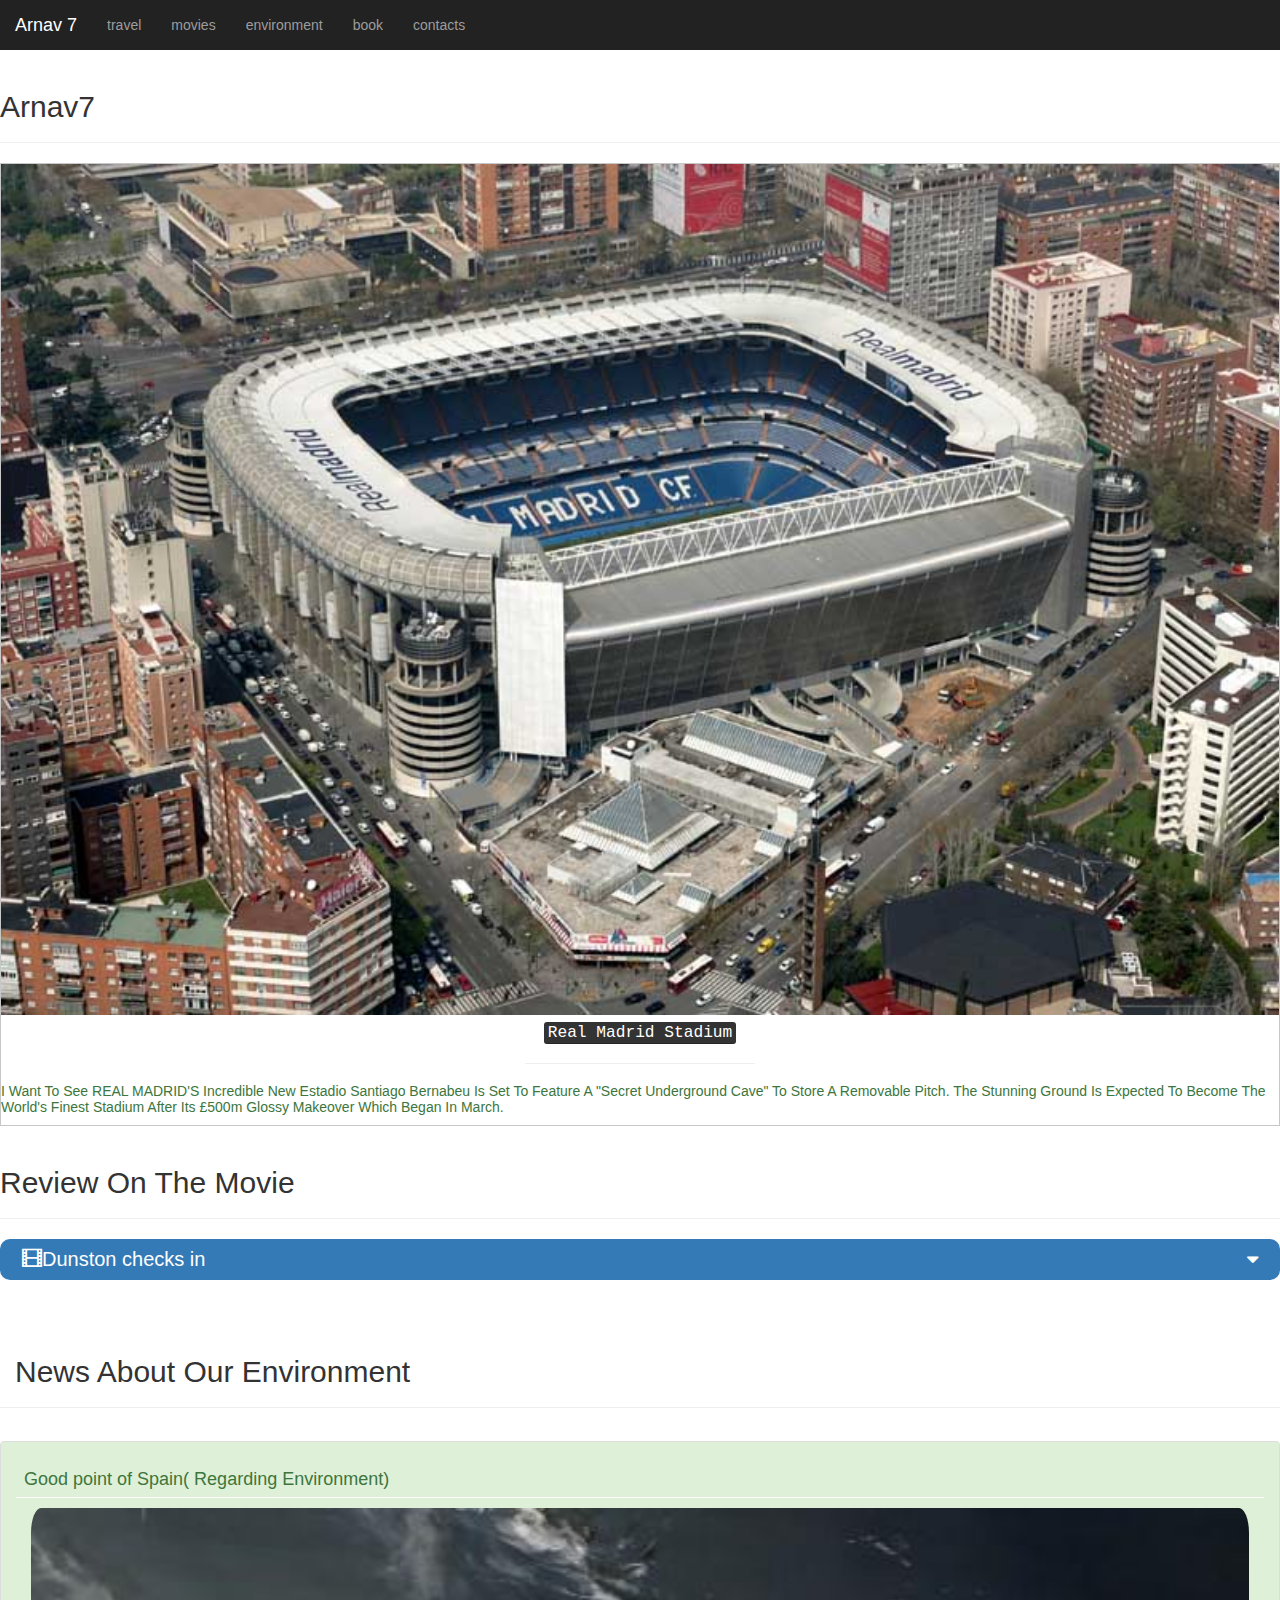
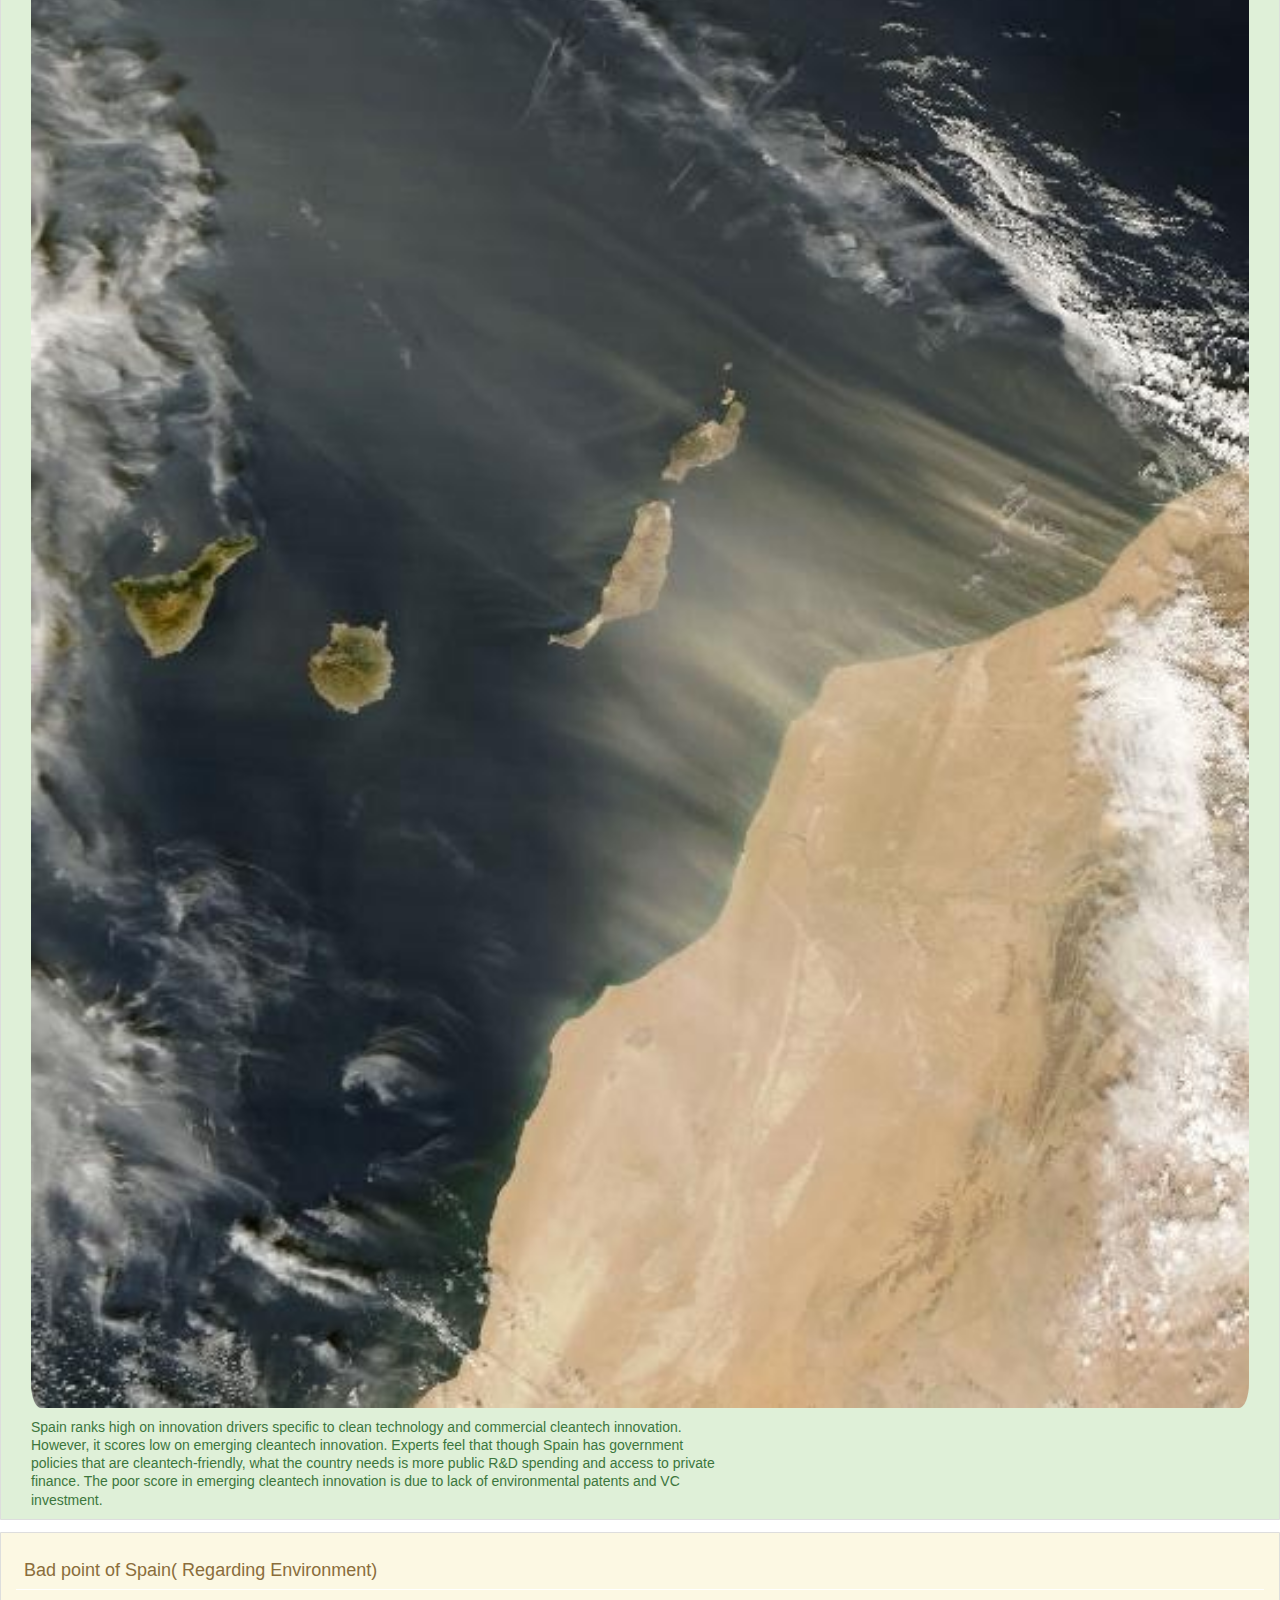
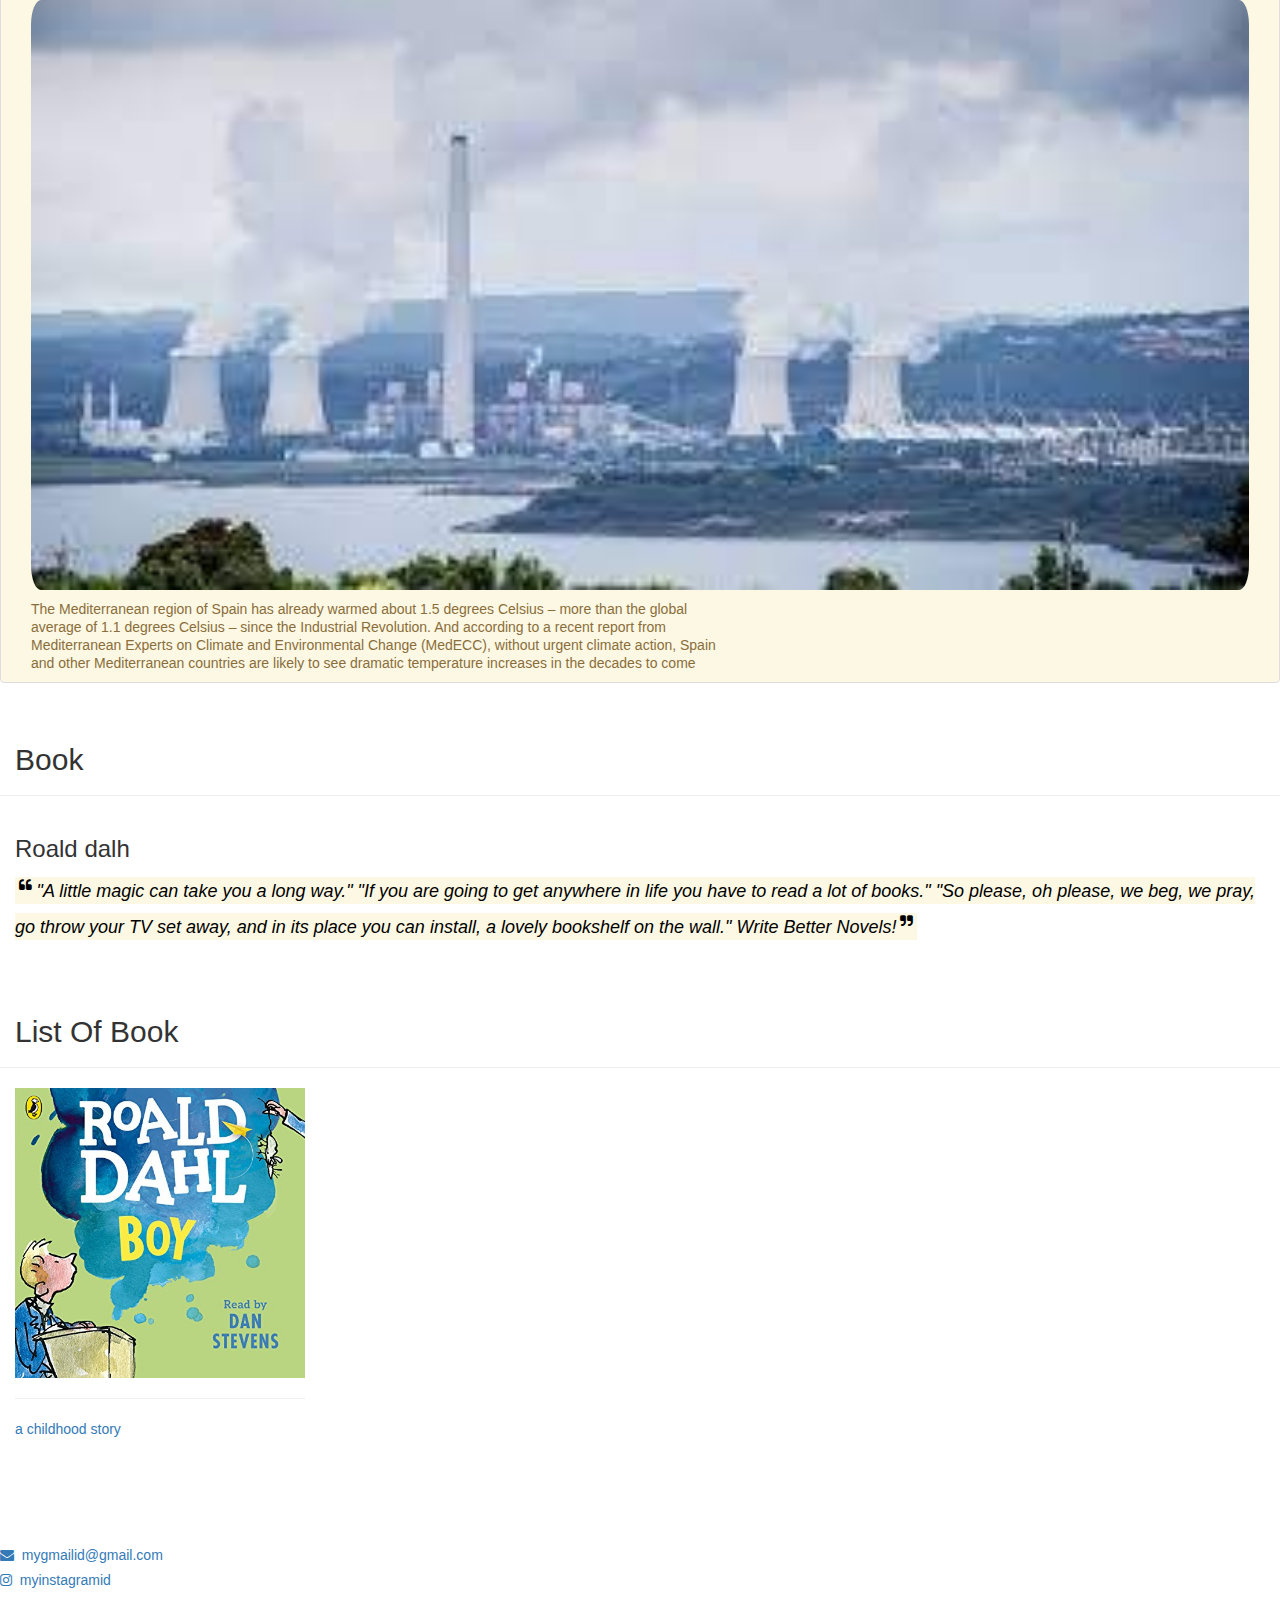
<file: index.html>
<html>

<head>
    <title>Blog</title>
    <meta name="viewport" content="width=device-width, initial-scale=1">

    <link rel="stylesheet" href="https://maxcdn.bootstrapcdn.com/bootstrap/3.4.0/css/bootstrap.min.css">

    <script src="https://ajax.googleapis.com/ajax/libs/jquery/3.4.1/jquery.min.js"></script>

    <script src="https://maxcdn.bootstrapcdn.com/bootstrap/3.4.0/js/bootstrap.min.js"></script>

    <link rel="stylesheet" href="https://cdnjs.cloudflare.com/ajax/libs/font-awesome/4.7.0/css/font-awesome.min.css">

    <link rel="stylesheet" href="style.css">

</head>

<body>

    <nav class="navbar-inverse" style="position:sticky;top:0;z-index:99999">

        <div class="navbar-header">
            <button type="button" class="navbar-toggle" data-toggle="collapse" data-target="#myNavbar">
                <span class="icon-bar"></span>
                <span class="icon-bar"></span>
                <span class="icon-bar"></span>
            </button>
            <a class="navbar-brand" href="#">Arnav 7</a>
        </div>

        <div class="collapse navbar-collapse" id="myNavbar">
            <ul class="nav navbar-nav">
                <li><a href="#travel">travel</a></li>
                <li><a href="#movies">movies</a></li>
                <li><a href="#environment">environment</a></li>
                <li><a href="#book">book</a></li>
                <li><a href="#contacts">contacts</a></li>
            </ul>
        </div>

    </nav>

    <!--
Start coding from here
-->
    <div class="page-header" id="travel">
        <h2 class="text-capitalize">Arnav7</h2>
    </div>

    <center>
        <div class="travel_mainDiv">
            <img class="img responsive" src="bernabeu_stadium_estudiolamela200907_4.jpg">
            <h4 class="text-capitalize"><kbd>real madrid stadium </kbd></h4>
            <hr>
            <h5 class="text-success text-left text-capitalize">I want to see REAL MADRID'S incredible new Estadio Santiago Bernabeu is set to feature a "secret underground cave" to store a removable pitch. The stunning ground is expected to become the world's finest stadium after its £500m glossy makeover which began in March.</h5>
        </div>
    </center>

    <div class="page-header" id="movies">
        <h2 class="text-capitalize">review on the movie
        </h2>
    </div>
    <div class="bg-primary movie_head" data-toggle="collapse" data-target="#Dunston-checks-in"> <span class="glyphicon glyphicon-film"></span>Dunston checks in<i class="fa fa-sort-desc"></i> </div>

    <div id="Dunston-checks-in" class="collapse">
        <div class="col-lg-3 col-md-3 col-sm-3 col-xs-12"> <img src="download.jfif" class="img-responsive img-thumbnail"> </div>
        <div class="col-lg-9 col-md-9 col-sm-9 col-xs-12 movie_text">
            <h5 class="text-success text-left text-capitalize">Excellent film to culminate MCU ride <span class="glyphicon glyphicon-star"></span> <span class="glyphicon glyphicon-star"></span> <span class="glyphicon glyphicon-star"></span> <span class="glyphicon glyphicon-star"></span> <span class="glyphicon glyphicon-star"></span> </h5>
        </div>
    </div>
    <div class="page-header col-lg-12 col-md-12 col-sm-12 col-xs-12" id="enviroment">
        <h2 class="text-capitalize ">news about our environment</h2>
    </div>
    <ul class="list-group">
        <li class="list-group-item list-group-item-success col-lg-12 col-md-12 col-sm-12 col-xs-12 environment_li">
            <h4> Good point of Spain( Regarding Environment)</h4>
            <img src="image.jpg" class="img-responsive col-lg-12 col-md-12 col-sm-12 col-xs-12">

            <p class="list-group-item-text col-lg-7 col-md-7 col-sm-7 col-xs-12">Spain ranks high on innovation drivers specific to clean technology and commercial cleantech innovation. However, it scores low on emerging cleantech innovation. Experts feel that though Spain has government policies that are cleantech-friendly, what the country needs is more public R&D spending and access to private finance. The poor score in emerging cleantech innovation is due to lack of environmental patents and VC investment.</p>
        </li>
        <li class="list-group-item list-group-item-warning col-lg-12 col-md-12 col-sm-12 col-xs-12 environment_li">
            <h4> Bad point of Spain( Regarding Environment)</h4>
            <img src="download.jpg" class="img-responsive col-lg-12 col-md-12 col-sm-12 col-xs-12">
            <p class="list-group-item-text col-lg-7 col-md-7 col-sm-7 col-xs-12">The Mediterranean region of Spain has already warmed about 1.5 degrees Celsius – more than the global average of 1.1 degrees Celsius – since the Industrial Revolution. And according to a recent report from Mediterranean Experts on Climate and Environmental Change (MedECC), without urgent climate action, Spain and other Mediterranean countries are likely to see dramatic temperature increases in the decades to come</p>
        </li>
    </ul>
    <div class="page-header col-lg-12 col-md-12 col-sm-12 col-xs-12" id="book">
        <h2 class="text-capitalize">Book</h2>
    </div>
    <div class="col-lg-12 col-md-12 col-sm-12 col-xs-12">


        <h3>Roald dalh</h3>
        <h4>
            <mark class="header_entrepreneur"><i>
                    <sup><i class="fa fa-quote-left"></i></sup>
                    "A little magic can take you a long way." "If you are going to get anywhere in life you have to read a lot of books." "So please, oh please, we beg, we pray, go throw your TV set away, and in its place you can install, a lovely bookshelf on the wall." Write Better Novels!<sup> <i class="fa fa-quote-right"></i></sup>
                </i></mark></h4>
    </div>
    <div class="page-header col-lg-12 col-md-12 col-sm-12 col-xs-12" id="book">
        <h2 class="text-capitalize">List of Book</h2>
    </div>
    <div class="col-lg-3 col-md-3 col-sm-3 col-xs-6 books" data-toggle="modal" data-target="#a childhood story"><img src="51g-kVfKDsL._SL500_.jpg" class="img-responsive">
        <hr>
        <p class="text-primary">a childhood story</p>
    </div>
    <div class="modal fade" id="a chlidhood story">
        <div class="modal-dialog">
            <!-- Modal content-->
            <div class="modal-content">
                <div class="modal-header"> <button type="button" class="close" data-dismiss="modal">&times;</button>
                    <h4 class="modal-title">a childhood story</h4>
                </div>
                <div class="modal-body"> <img src="51g-kVfKDsL._SL500_.jpg" class="img-responsive img_modal">
                    <p class="p_modal"><br> The book which inspire us.The book which has troubles and solution. </p>
                </div>
            </div>
        </div>
    </div>







    <section id="contacts">
        <iframe src="https://www.google.com/maps/embed?pb=!1m14!1m8!1m3!1d15078.353856082635!2d72.8906491!3d19.1257017!3m2!1i1024!2i768!4f13.1!3m3!1m2!1s0x0%3A0xacf72f56793d190a!2sWHITEHAT%20EDUCATION%20TECHNOLOGY%20PVT%20LTD!5e0!3m2!1sen!2sin!4v1573468987088!5m2!1sen!2sin" height="450" frameborder="0" allowfullscreen=""></iframe>


        <div class="contact_1">

            <a href="mailto:my@gmail.com?Subject=Hi">
                <h5><i class="fa fa-envelope"></i>&nbsp;&nbsp;mygmailid@gmail.com</h5>
            </a>

            <a href="#">
                <h5><i class="fa fa-instagram"></i>&nbsp;&nbsp;myinstagramid</h5>
            </a>
        </div>
    </section>


</body>

</html>
</file>
<file: style.css>
.travel_mainDiv {
    border: 1px solid #c7c7c7;
    padding-left: 0px;
    padding-right: 0px;
    float: none
}

.travel_mainDiv img {
    width: 100%;
}

.travel_mainDiv hr {
    width: 230px;
}

.travel_mainDiv h5,
    {
    margin-left: 20px;
}

.movie_head {
    font-size: 20px;
    padding: 6px 22px;
    border-radius: 10px;
    margin-bottom: 15px;
    width: 100%;
    display: inline-block;
}

.movie_head i {
    float: right;
}

.movie_text span {
    color: #ff7700;
}

.environment_li {
    margin-top: 13px;
}

.environment_li h4 {
    border-bottom: 1px solid white;
    padding: 8px;
}

.environment_li img {
    border-radius: 25px;
}

.environment_li p {
    margin-top: 10px;
}

.header_entrepreneur {
    line-height: 2;
}

.book {
    cursor: pointer;
}

.book hr {
    margin-bottom: 10px;
}

.modal-content {
    margin-top: 100px;
}

.img_modal {
    display: inline-block;
}

.p_modal {
    margin-top: 10px;
}

.modal-body {
    text-align: center
}
</file>
